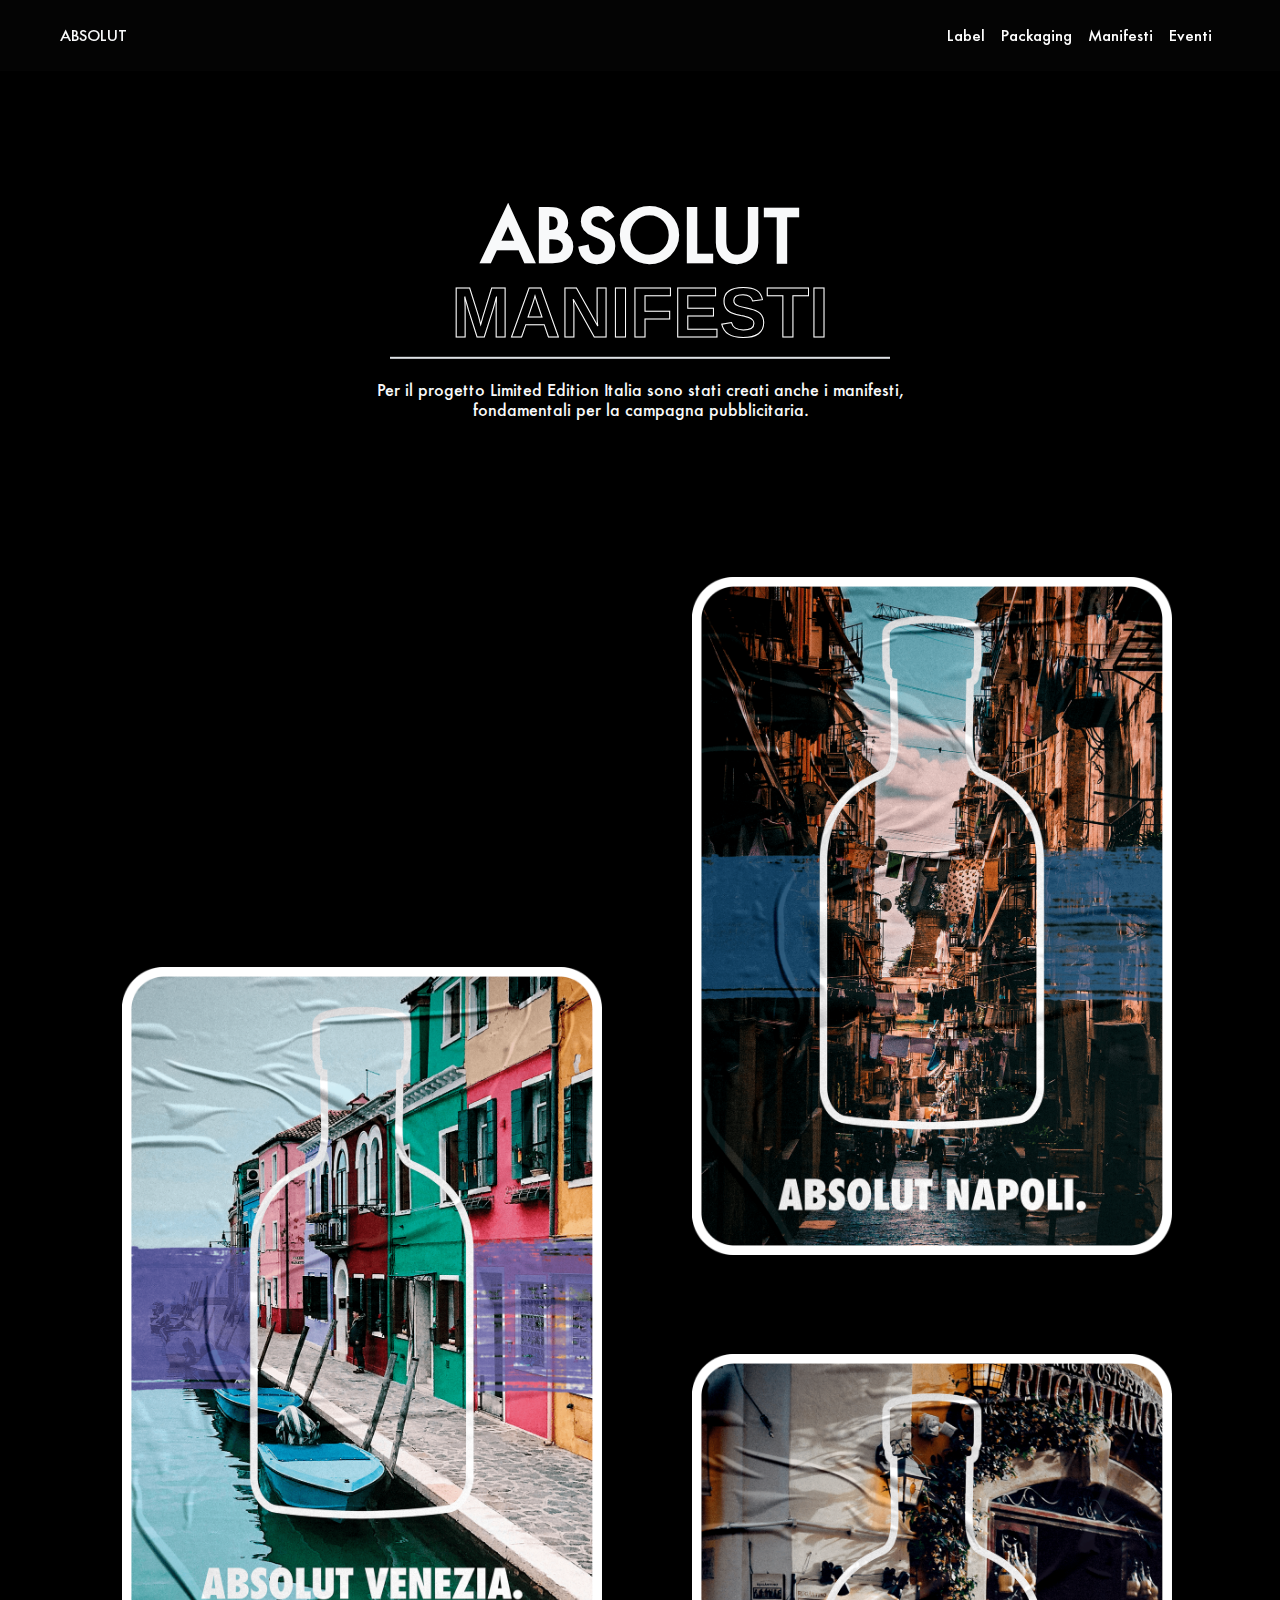
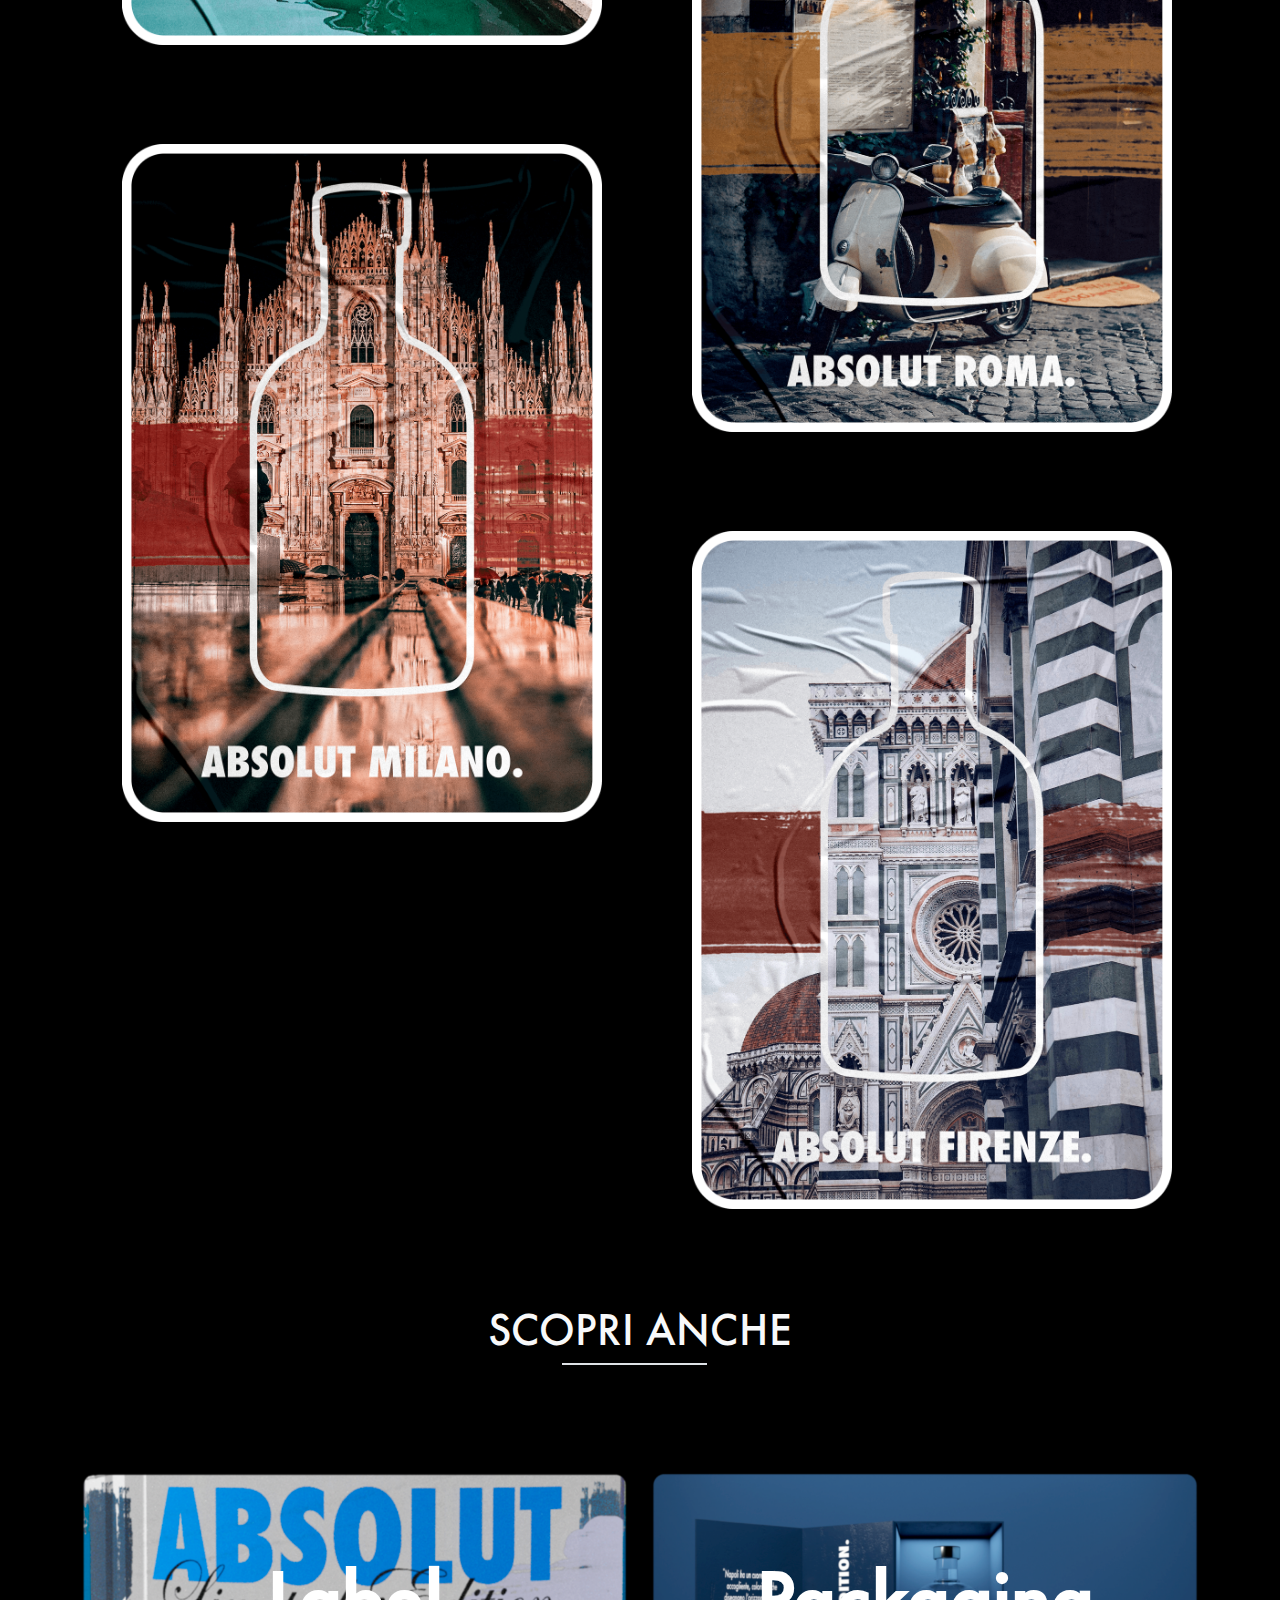
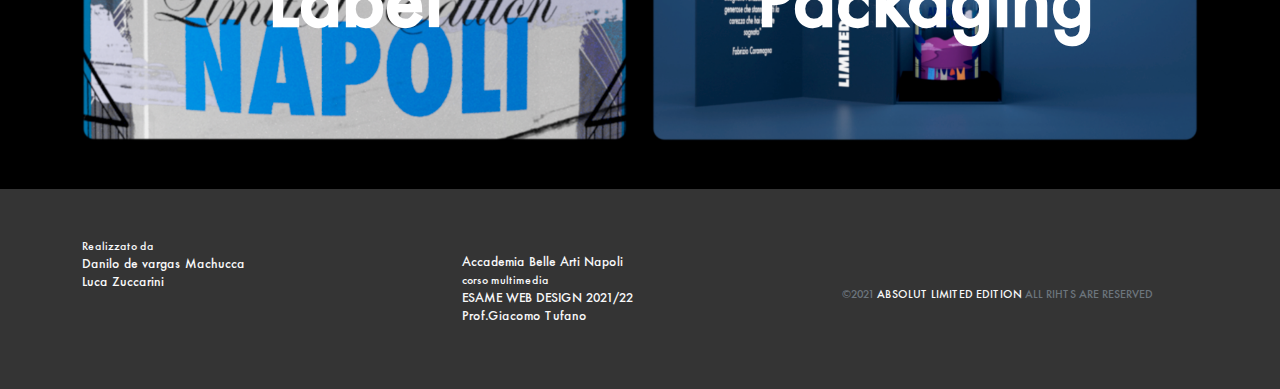
<file: manifesti.html>
<!doctype html>
<html lang="it">

<head>

    <meta charset="utf-8">
    <meta name="viewport" content="width=device-width, initial-scale=1">

    <link rel="stylesheet" href="assets/bootstrap-5/css/bootstrap.min.css">
    <link rel="stylesheet" href="assets/fontawesome/css/all.min.css">
    <link rel="stylesheet" href="style.css">
    <title>MANIFESTI</title>
</head>

<body>
    <!-- avvio barra di navigazione -->
    <nav class="navbar navbar-expand-lg navbar-light fixed-top  text-light px-5">
        <div class="container-fluid">
            <a class="navbar-brand text-light" href="absolut.html">ABSOLUT</a>
            <button id="ChangeToggle" class="navbar-toggler" type="button" data-bs-toggle="collapse" data-bs-target="#navbarText" aria-controls="navbarText" aria-expanded="false" aria-label="Toggle navigation">
            <span  class="navbar-toggler-icon"><i id="bars" class="fas fa-bars text-light"></i></span>
            <span ><i id="cross" class="fas fa-times text-light d-none"></i></span>
          </button>
            <div class="collapse navbar-collapse" id="navbarText">
                <ul class="navbar-nav me-auto mb-2 mb-lg-0">
                </ul>
                <span class="navbar-text ">
                    <ul class="navbar-nav me-auto mb-2 mb-lg-0">
                        <li class="nav-item">
                          <a class="nav-link " aria-current="page" href="label.html">Label</a>
                        </li>
                        <div class="border responsive-border"></div>
                        <li class="nav-item">
                          <a class="nav-link" href="packaging.html">Packaging</a>
                        </li>
                        <div class="border responsive-border"></div>
                        <li class="nav-item">
                          <a class="nav-link" href="manifesti.html">Manifesti</a>
                        </li>
                        <div class="border responsive-border"></div>
                        <li class="nav-item">
                            <a class="nav-link" href="eventi.html">Eventi</a>
                          </li>
                      </ul>
            </span>
            </div>
        </div>
    </nav>
    <!-- fine della barra di navigazione-->

    <!-- manifesti -->
    <section class="text-light text-center py-5">
        <div class="container">
            <div class="row">
                <div class="col-md-12">
                    <div class="packaging-content">
                        <h1 class="fw-bold display-2">ABSOLUT</h1>
                        <span class="anime fw-bold">MANIFESTI</span>
                        <div class="border packaging-content-border"></div>
                        <p class="Futura">Per il progetto Limited Edition Italia sono stati creati anche i manifesti, <br> fondamentali per la campagna pubblicitaria.</p>
                    </div>
                </div>
            </div>
        </div>
    </section>

    <section class="py-5">
        <div class="container">
            <div class="row">
                <div class="col-md-6">
                    <div class="row">
                        <div class="col-md-12">
                            <div class="manifesti-images mani-responsive" style="margin-top: 390px;">
                                <img class="img-fluid " src="assets/ELEMENTS/page_4/2.png" alt="">
                            </div>
                        </div>
                        <div class="col-md-12">
                            <div class="manifesti-images">
                                <img class="img-fluid " src="assets/ELEMENTS/page_4/4.png" alt="">
                            </div>
                        </div>
                    </div>
                </div>
                <div class="col-md-6">
                    <div class="row">
                        <div class="col-md-12">
                            <div class="manifesti-images">
                                <img class="img-fluid " src="assets/ELEMENTS/page_4/1.png" alt="">
                            </div>
                        </div>
                        <div class="col-md-12">
                            <div class="manifesti-images">
                                <img class="img-fluid " src="assets/ELEMENTS/page_4/3.png" alt="">
                            </div>
                        </div>
                        <div class="col-md-12">
                            <div class="manifesti-images">
                                <img class="img-fluid " src="assets/ELEMENTS/page_4/5.png" alt="">
                            </div>
                        </div>
                    </div>
                </div>
            </div>

    </section>
    <!--fine manifesti -->

    <!-- scopri di più -->
    <section class="text-center py-5 text-light">
        <div class="container">
            <div class="row">
                <div class="col-md-12">
                    <div class="scopri-anche-area">
                        <h1>SCOPRI ANCHE</h1>
                    </div>
                    <div class="border scopri-border"></div>
                </div>
            </div>
        </div>
    </section>

    <section class="mb-5">
        <div class="container">
            <div class="row">
                <div class="col-md-6">
                    <div class="image-area">
                        <div class="overlay">
                            <a href="label.html" class="display-2 fw-bold">Label</a>
                        </div>
                        <a href="label.html"><img class="img-fluid " src="assets/ELEMENTS/bottom_allpage/2.png" alt=""></a>
                    </div>
                </div>
                <div class="col-md-6">
                    <div class="image-area">
                        <div class="overlay">
                            <a href="packaging.html" class="display-2 fw-bold">Packaging</a>
                        </div>
                        <img class="img-fluid " src="assets/ELEMENTS/bottom_allpage/1.png" alt="">
                    </div>
                </div>
            </div>
        </div>
    </section>
    <!-- scopri di più -->

    <!-- footer -->
    <section class="footer text-light py-5">
        <div class="container">
            <div class="row">
                <div class="col-md-4">
                    <p><small>Realizzato da</small> <br> Danilo de vargas Machucca <br> Luca Zuccarini</p>
                </div>
                <div class="col-md-4">
                    <p class="mt-3">Accademia Belle Arti Napoli <br> <small>corso multimedia</small> <br>ESAME WEB DESIGN 2021/22 <br>Prof.Giacomo Tufano</BR>
                    </p>
                </div>
                <div class="col-md-4">
                    <p class="text-light mt-5 "><small> <span class="text-secondary">©2021</span> ABSOLUT LIMITED EDITION <span class="text-secondary">ALL RIHTS ARE RESERVED</span></small></p>
                    </p>
                </div>
            </div>
    </section>

    <script src="assets/jquery/jquery3.6.0.min.js"></script>
    <script src="assets/bootstrap-5/js/bootstrap.min.js"></script>
    <script src="script.js"></script>
</body>

</html>
</file>
<file: style.css>
/* Navbar */

    body {
        background: rgb(0, 0, 0);
        z-index: 0;
        color: white !important;
        font-family: myFirstFont;
    }

    @font-face {
        font-family: myFirstFont;
        src: url('assets/FONT/Futura.ttc');
    }

    .navbar {
        background-color: rgba(12, 12, 12, 0.3);
        z-index: 1;
    }

    .navbar-black {
        background-color: rgba(0, 0, 0, 1) !important;
    }

    a {
        text-decoration: none;
        color: white;
    }

    .navbar .nav-item .nav-link,
    .navbar-brand {
        color: white;
        font-size: 15px;
    }

    .navbar .nav-item .nav-link:hover {
        color: rgb(187, 32, 153);
    }

    .responsive-border {
        display: none;
    }

    .banner {
        background-image: url('assets/ELEMENTS/');
    }

    @media screen and (max-width: 600px) {
        .navbar-brand {
            display: none;
        }
        .navbar-toggler {
            position: fixed;
            top: 10px;
            left: 0%;
        }
        .navbar-toggler:focus,
        .navbar-toggler:active,
        .navbar-toggler-icon:focus {
            outline: none;
            box-shadow: none;
        }
        .responsive-border {
            display: block;
            max-width: 100px;
            width: 150%;
            color: white;
        }
        .navbar-collapse {
            display: block;
            position: relative;
            left: -40px;
            top: 25px;
            padding: 14px 0px;
        }
    }
    /* fine navebar */

/*  modalità resp */
    .nav-tab-custom {
        width: 100%;
        color: white;
    }

    .custom-space {
        margin-top: 190px;
    }

    .responsive-bottels-slider {
        display: none;
    }

    .nav-tab-custom .heading {
        padding: 10px 10%;
        font-size: 55px;
        color: black !important;
        font-size: 50px;
        -webkit-text-stroke: 1px #ffffff;
    }

    .nav-tab-custom .heading.active {
        background-repeat: no-repeat;
        background-size: cover;
        background-position: left;
        padding: 10px 10%;
        font-size: 55px;
        color: white !important;
    }

    .nav-tab-border {
        max-width: 140px;
        width: 100%;
        margin: 10px 10%;
    }

    .nav-tab-custom .napoli.heading.active {
        background-image: url('assets/ELEMENTS/page_2/title/title_element-1.png');
    }

    .nav-tab-custom .milano.heading.active {
        background-image: url('assets/ELEMENTS/page_2/title/title_element-02.png');
    }

    .nav-tab-custom .roma.heading.active {
        background-image: url('assets/ELEMENTS/page_2/title/title_element-03.png');
    }

    .nav-tab-custom .firenze.heading.active {
        background-image: url('assets/ELEMENTS/page_2/title/title_element-04.png');
    }

    .nav-tab-custom .venezia.heading.active {
        background-image: url('assets/ELEMENTS/page_2/title/title_element-05.png');
    }

    .nav-tab-custom .heading+.content {
        padding: 1px 10%;
        max-height: 0px;
        min-height: 0px;
        opacity: 0;
        transition: all 0.5s ease-in-out;
    }

    .nav-tab-custom .heading.active+.content {
        max-height: unset !important;
        min-height: 100px !important;
        opacity: 1;
    }

    .nav-tab-container {
        position: relative;
    }

    .nav-tab-img img {
        position: absolute;
        top: 10px;
        right: 10%;
        width: 250PX;
    }

    @media screen and (max-width: 600px) {
        .nav-tab-custom {
            display: none;
        }
        .nav-tab-img img {
            display: none;
        }
        .nav-tab-border {
            display: none;
        }
        .responsive-bottels-slider {
            display: block;
            margin-top: -150px;
        }
        .responsive-bottels {
            font-size: 30px;
            color: white !important;
        }
        .responsive-bottels img {
            margin-top: 20px;
            margin-left: 3%;
        }
        .responsive-bottels>.napoli {
            background-image: url('assets/ELEMENTS/page_2/title/001\ \(1\).png');
            background-repeat: no-repeat;
            background-size: cover;
            background-position: center;
            width: 250px;
            margin-left: 18%;
        }
        .responsive-bottels>.milano {
            background-image: url('assets/ELEMENTS/page_2/title/001\ \(3\).png');
            background-repeat: no-repeat;
            background-size: cover;
            background-position: left;
            width: 250px;
            margin-left: 18%;
        }
        .responsive-bottels>.roma {
            background-image: url('assets/ELEMENTS/page_2/title/001\ \(2\).png');
            background-repeat: no-repeat;
            background-size: cover;
            background-position: left;
            width: 250px;
            margin-left: 18%;
        }
        .responsive-bottels>.firenzi {
            background-image: url('assets/ELEMENTS/page_2/title/001\ \(4\).png');
            background-repeat: no-repeat;
            background-size: cover;
            background-position: left;
            width: 250px;
            margin-left: 18%;
        }
        .responsive-bottels>.venezia {
            background-image: url('assets/ELEMENTS/page_2/title/001\ \(5\).png');
            background-repeat: no-repeat;
            background-size: cover;
            background-position: left;
            width: 250px;
            margin-left: 18%;
        }
        .carousel-item img {
            position: relative;
            width: 150px !important;
            left: 28%;
        }
        .carousel-caption {
            color: white !important;
            z-index: 8000 !important;
            position: relative;
            margin-left: -130px;
            padding: 20px 50px;
            font-size: 15px;
        }
        .carousel .carousel-indicators li {
            position: relative;
            width: 10px;
            height: 10px;
            border-radius: 100%;
        }
        .responsive-bottels-slider .carousel-indicators {
            display: block !important;
            transform: rotate(90deg);
            bottom: -25px;
        }
        .carousel .carousel-indicators .active {
            background-color: white !important;
        }
        .carousel-dark .carousel-indicators [data-bs-target] {
            background-color: grey;
            margin-top: -10px;
            transform: rotate(90deg);
        }
    }
    /* fine modalità resp */
    /* inizio video  */

    .video-area video {
        width: 900px;
        border-radius: 4%;
        margin-top: 70px;
    }

    .vl {
        border-left: 3px solid rgb(255, 255, 255);
        height: 200px;
        position: relative;
        float: right;
        margin-top: 220px;
        right: 7%;
    }

    @media screen and (max-width: 600px) {
        .video-area video {
            display: none;
        }
        .responsive-vl {
            display: none !important;
        }
    }
    /* scopri di più */

    .scopri-border {
        width: 100%;
        max-width: 145px;
        margin: 10px 43%;
    }

    .image-area {
        position: relative;
    }

    .image-area img {
        width: 550px;
        margin-top: 50px;
    }

    .image-area .overlay {
        position: absolute;
        width: 100%;
        height: 100%;
        left: 0px;
        color: white;
        cursor: pointer;
    }

    .image-area .overlay a {
        position: absolute;
        top: 55%;
        left: 50%;
        transform: translate(-50%, -50%);
    }

    @media screen and (max-width: 600px) {
        .image-area img {
            width: 100% !important;
        }
        .scopri-border {
            width: 100%;
            max-width: 210px;
            margin: 10px 22%;
        }
        .image-area .overlay a {
            top: 60%;
        }
        .scopri-anche-area {
            margin-top: -40px;
        }
    }
    /* footer */

    .footer {
        background: rgb(52, 52, 52);
        width: 100% !important;
    }

    .footer p {
        font-size: 12px;
    }

    @media screen and (max-width: 600px) {
        .footer p {
            text-align: center !important;
        }
    }
    /* footer */
    /* inizio pack */

    .packaging-content-border {
        width: 100%;
        max-width: 500px;
        position: relative;
        left: 50%;
        top: 50%;
        transform: translate(-50%, -50%);
    }

    .packaging-content {
        margin-top: 90px;
    }

    .Packaging_slider_area img {
        position: relative;
        width: 700px;
        left: 18%;
    }

    .Packaging_slider_area .venezia-img img {
        width: 1200px;
        position: relative;
        left: 1% !important;
        margin-top: -100px;
    }

    .slick-dots li button {
        display: none;
    }

    ul.slick-dots {
        position: absolute;
        bottom: -20%;
        left: 50%;
        color: rgb(126, 126, 124);
        transform: rotate(90deg);
        display: none !important;
    }

    .slick-active {
        color: white;
    }

    .responsive-packaging-slider {
        display: none;
    }

    @media screen and (max-width: 600px) {
        .Packaging_slider_area img {
            min-width: 200px !important;
            width: 100%;
            padding: 0px 65px;
            left: 5px;
        }
        .Packaging_slider_area .slick-dots {
            bottom: -70%;
        }
        .packaging-content-border {
            width: 100%;
            max-width: 250px;
        }
        .packaging-content {
            margin-top: 50px !important;
        }
        .packaging-content p {
            font-size: 12px;
            margin-top: 20px;
        }
        .responsive-packaging-slider {
            display: block;
            margin-top: -50px;
        }
        .responsive-packaging-slider .carousel .carousel-inner .carousel-item img {
            width: 270px !important;
            left: 10%;
        }
        .responsive-packaging-slider .carousel-indicators {
            position: absolute;
            bottom: -50px;
        }
        .responsive-video video {
            position: relative;
            display: block;
            width: 270px !important;
            left: 10%;
        }
        .vl {
            display: block;
            border-left: 3px solid rgb(255, 255, 255);
            height: 100px !important;
            right: 12% !important;
            margin-top: -125px !important;
            position: absolute;
        }
        ul.slick-dots {
            position: absolute;
            bottom: -20%;
            left: 50%;
            color: rgb(126, 126, 124);
            transform: rotate(90deg);
            display: block !important;
        }
    }
    /* inizo manifesti */

    .manifesti-images img {
        width: 480px;
        position: relative;
        margin-top: 18%;
        margin-left: 40px;
    }

    @media screen and (max-width: 600px) {
        .manifesti-images img {
            width: 250px !important;
            position: relative;
            left: 8%;
        }
        .mani-responsive {
            margin-top: 20px !important;
        }
    }
    /* inizio eventi */

    .absolut-label-border {
        width: 135px;
    }

    .concept_slider_area {
        margin-top: 120px;
    }

    .concept_slider_area img {
        width: 100%;
    }

    .concept_slider_area_1 img {
        width: 100%;
        max-width: 260px;
        height: 500px;
        padding: 0px 1px;
        margin-right: 80px;
        margin-top: 50px;
    }

    .absolut-label-area {
        margin-top: 140px;
        line-height: 30px;
    }

    .absolut-label-area-content {
        margin-top: 15px;
        line-height: 18px !important;
    }

    .absolut-label-area-content a {
        border-radius: 50px !important;
    }

    .absolut_manifesti img {
        position: relative;
        left: 15%;
        width: 450px;
    }

    .absolut-eventi {
        position: relative;
    }

    .absolut-eventi .overlay-eventi {
        position: absolute;
        top: 35%;
        right: -3%;
        width: 340px;
        height: 230px;
        background-color: rgba(133, 133, 133, 0.3);
        text-align: center;
        border-radius: 5%;
    }

    .absolut-eventi img {
        width: 1100px;
        border-radius: 3%;
        margin-left: -40px;
        margin-top: 50px;
    }

    .desktop-hide {
        display: none;
    }

    @media screen and (max-width: 600px) {
        .absolut-eventi img {
            max-width: 310px !important;
            margin-left: 20px !important;
        }
        .absolut-label-area {
            margin-top: 30px;
            margin-left: 30px;
        }
        .absolut-label-area-content {
            margin-left: 30px;
        }
        .ee,
        .dd {
            margin-left: -36px !important;
        }
        .absolut-label-area h1 {
            font-size: 40px;
        }
        .absolut-eventi .overlay-eventi {
            position: absolute;
            top: 10%;
            left: 50%;
            transform: translate(-50%, -50%);
            width: 180px;
            height: 85px;
        }
        .absolut-eventi .overlay-eventi p {
            font-size: 25px;
            margin-bottom: 0px;
        }
        .absolut_manifesti img {
            position: relative;
            width: 200px !important;
            margin-top: 50px;
            margin-bottom: 50px;
            margin-left: 22px !important;
        }
        .concept_slider_area img {
            width: 300px;
            margin-left: 15px;
        }
        .desktop-hide {
            display: block;
        }
        .mobile-hide {
            display: none;
        }
        .concept_slider_area ul.slick-dots {
            position: absolute;
            bottom: -80px !important;
            left: 50% !important;
        }
        .concept_slider_area_1 img {
            width: 100%;
            margin-top: 50px;
            margin-right: -20px;
        }
        .sfogila {
            display: none;
        }
    }
    /* inizio copertina */

    .banner {
        position: relative;
    }

    .banner-overlay {
        background-image: url('assets/ELEMENTS/bottom_allpage/copertina.jpg');
        height: 100vh;
        background-size: cover;
        position: relative;
        filter: blur(8px);
        margin-bottom: 10px;
    }

    .main-heading {
        margin-top: 100px !important;
    }

    .abcd-btn {
        background-color: rgba(162, 187, 202, 0.45) !important;
        border: none;
        padding: 7px 40px !important;
        font-size: 18px;
    }

    .absolut-overlay {
        position: absolute;
        top: 0%;
        left: 0%;
        width: 100%;
        height: 100vh;
        background-color: rgba(29, 36, 43, 0.1);
    }

    .packaging-content {
        position: relative;
        top: 50%;
        left: 50%;
        transform: translate(-50%, -50%);
        line-height: 55px;
    }

    .packaging-content a {
        background-color: rgba(162, 187, 202, 0.9);
        margin-top: 60px;
        border-radius: 50px;
    }

    .packaging-content p {
        margin-top: 20px !important;
        line-height: 20px !important;
    }

    .packaging-content a:hover {
        background: none;
    }

    .bb {
        width: 50%;
        position: relative;
        left: 50%;
        transform: translate(-50%, -50%);
    }

    .anime {
        color: rgb(0, 0, 0);
        font-size: 70px;
        font-weight: 900 !important;
        -webkit-text-stroke: 1px #ffffff;
        font-family: Futura, sans-serif !important;
    }

    .anime-1 {
        color: rgb(0, 0, 0);
        font-size: 70px;
        font-weight: 900;
        line-height: 60px !important;
        -webkit-text-stroke: 1px rgb(14, 106, 219);
        font-family: Futura, sans-serif !important;
    }

    .anime-2 {
        color: transparent !important;
        font-size: 50px;
        -webkit-text-stroke: 1px #ffffff;
        font-family: Futura, sans-serif !important;
    }

    .anime-3 {
        color: transparent;
        font-size: 60px;
        margin-top: -20px;
        font-weight: 900 !important;
        -webkit-text-stroke: 1px #ffffff;
        font-family: Futura, sans-serif !important;
    }

    @media screen and (max-width: 600px) {
        .anime {
            color: rgb(0, 0, 0);
            font-size: 35px;
            -webkit-text-stroke: 1px #ffffff;
            font-family: Futura, sans-serif !important;
        }
        .anime-1 {
            color: rgb(0, 0, 0);
            font-size: 50px;
            font-weight: 900;
            line-height: 60px !important;
            -webkit-text-stroke: 1px rgb(14, 106, 219);
            font-family:Futura, sans-serif !important;
        }
        .anime-3 {
            color: transparent;
            font-size: 30px !important;
            font-weight: 900 !important;
            -webkit-text-stroke: 1px #ffffff;
            font-family: Futura, sans-serif !important;
        }
        .overlay-eventi p {
            margin-top: -40px;
        }
    }

    @media only screen and (max-width: 768px) {
        .responsive-video video {
            position: relative;
            display: block;
            width: 650px;
        }
        .vl {
            border-left: 3px solid rgb(255, 255, 255);
            height: 200px;
            position: absolute;
            float: right;
            margin-top: -280px;
            right: 3%;
        }
        .absolut-eventi img {
            max-width: 650px;
            margin-left: 10px;
        }
        .anime-3 {
            font-size: 50px;
        }
        .absolut_manifesti img {
            width: 290px;
        }
        .overlay-eventi {
            position: absolute;
            width: 250px !important;
            height: 150px;
        }
        .video-area video {
            width: 670px;
        }
        .image-area img {
            width: 100px;
        }
        .Packaging_slider_area img {
            min-width: 300px;
            width: 100%;
            padding: 0px 65px;
            left: 5px;
        }
        .manifesti-images img {
            width: 280px !important;
        }
        .mani-responsive {
            margin-top: 190px;
        }
    }

    @media only screen and (min-device-width: 320px) and (max-device-width: 480px) {
        .manifesti-images img {
            width: 280px !important;
            margin-left: 8px;
        }
    }

    @media only screen and (device-width: 414px) and (device-height: 736px) and (-webkit-device-pixel-ratio: 3) {
        .vl {
            right: 15% !important;
        }
        .absolut-eventi img {
            max-width: 350px !important;
            margin-left: 10px;
        }
        .absolut_manifesti img {
            margin-left: 40px !important;
        }
        .anime-1 {
            margin-top: 80px;
        }
        .manifesti-images img {
            margin-left: 25px;
        }
    }
</file>
